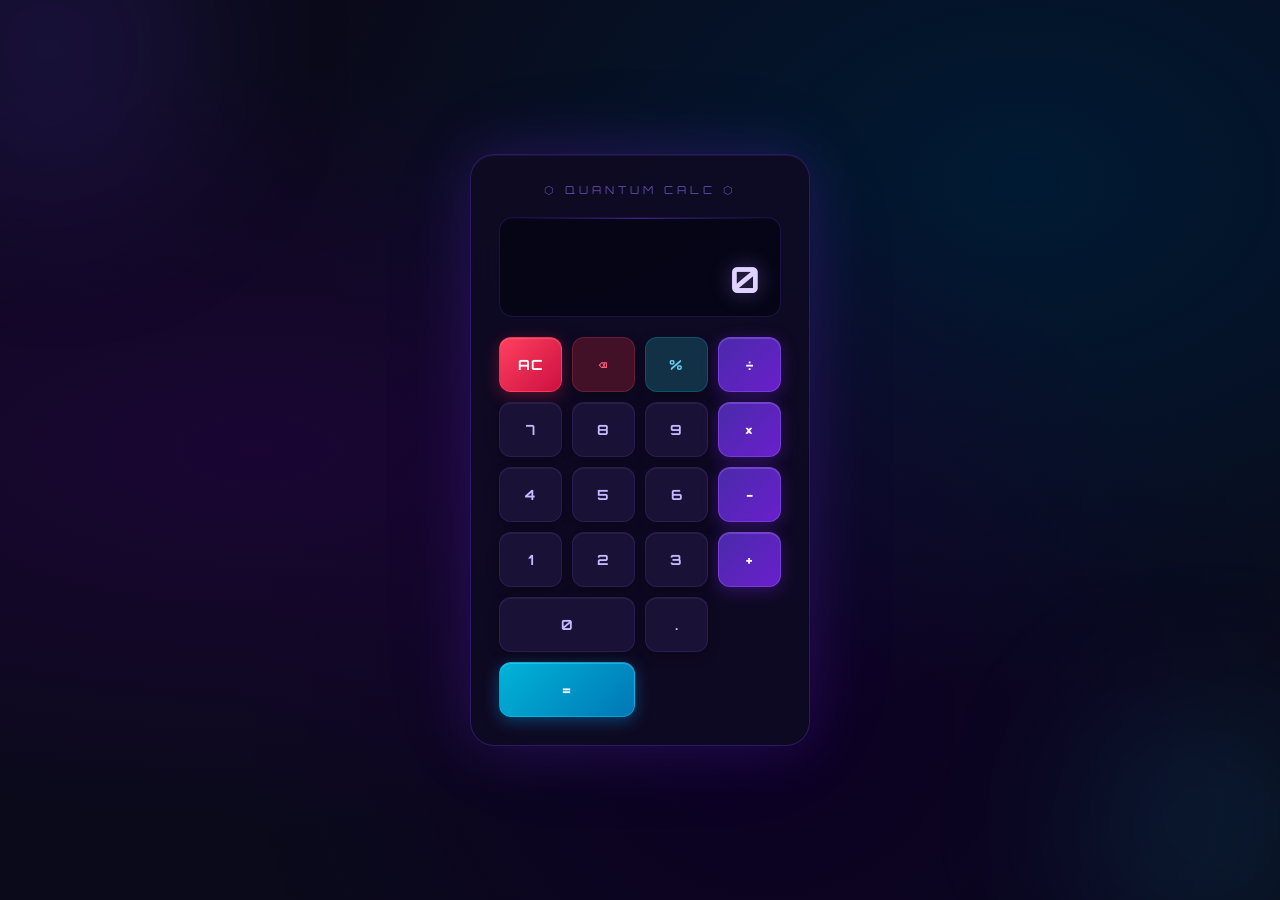
<file: index.html>
<!DOCTYPE html>
<html lang="en">
<head>
  <meta charset="UTF-8" />
  <meta name="viewport" content="width=device-width, initial-scale=1.0" />
  <title>Quantum Calculator — Daksh Jain</title>
  <link rel="stylesheet" href="style.css" />
  <link rel="preconnect" href="https://fonts.googleapis.com" />
  <link href="https://fonts.googleapis.com/css2?family=Orbitron:wght@400;700;900&family=Rajdhani:wght@300;400;600&display=swap" rel="stylesheet" />
</head>
<body>
  <div class="glow-orb orb1"></div>
  <div class="glow-orb orb2"></div>

  <div class="calc-wrapper">
    <div class="calc-header">⬡ QUANTUM CALC ⬡</div>

    <div class="display">
      <div class="expr" id="expr"></div>
      <div class="result" id="result">0</div>
    </div>

    <div class="buttons">
      <button class="btn btn-clear" onclick="clearAll()">AC</button>
      <button class="btn btn-del"   onclick="del()">⌫</button>
      <button class="btn btn-pct"   onclick="percent()">%</button>
      <button class="btn btn-op"    onclick="op('/')">÷</button>

      <button class="btn btn-num"   onclick="num('7')">7</button>
      <button class="btn btn-num"   onclick="num('8')">8</button>
      <button class="btn btn-num"   onclick="num('9')">9</button>
      <button class="btn btn-op"    onclick="op('*')">×</button>

      <button class="btn btn-num"   onclick="num('4')">4</button>
      <button class="btn btn-num"   onclick="num('5')">5</button>
      <button class="btn btn-num"   onclick="num('6')">6</button>
      <button class="btn btn-op"    onclick="op('-')">−</button>

      <button class="btn btn-num"   onclick="num('1')">1</button>
      <button class="btn btn-num"   onclick="num('2')">2</button>
      <button class="btn btn-num"   onclick="num('3')">3</button>
      <button class="btn btn-op"    onclick="op('+')">+</button>

      <button class="btn btn-num btn-zero" onclick="num('0')">0</button>
      <button class="btn btn-num"   onclick="dot()">.</button>
      <button class="btn btn-eq"    onclick="calculate()">=</button>
    </div>
  </div>

  <script src="script.js"></script>
</body>
</html>
</file>
<file: style.css>
/* ── Reset & Base ── */
*  { margin: 0; padding: 0; box-sizing: border-box; }

body {
  min-height: 100vh;
  display: flex;
  align-items: center;
  justify-content: center;
  background: #0a0a1a;
  background-image:
    radial-gradient(ellipse at 20% 50%, #1a0533 0%, transparent 60%),
    radial-gradient(ellipse at 80% 20%, #001a33 0%, transparent 50%),
    radial-gradient(ellipse at 60% 80%, #0d0025 0%, transparent 50%);
  font-family: 'Rajdhani', sans-serif;
  overflow: hidden;
}

/* ── Glow orbs ── */
.glow-orb {
  position: fixed;
  border-radius: 50%;
  filter: blur(80px);
  pointer-events: none;
  z-index: 0;
}
.orb1 { width: 300px; height: 300px; background: rgba(120,60,255,0.15); top: -100px; left: -100px; }
.orb2 { width: 250px; height: 250px; background: rgba(0,200,255,0.10); bottom: -50px; right: -50px; }

/* ── Calculator wrapper ── */
.calc-wrapper {
  position: relative;
  z-index: 1;
  background: rgba(15,10,35,0.9);
  border: 1px solid rgba(120,60,255,0.3);
  border-radius: 24px;
  padding: 28px;
  width: 340px;
  box-shadow:
    0 0 60px rgba(120,60,255,0.2),
    0 0 120px rgba(120,60,255,0.05),
    inset 0 1px 0 rgba(255,255,255,0.05);
  backdrop-filter: blur(20px);
}

/* ── Header ── */
.calc-header {
  text-align: center;
  margin-bottom: 20px;
  font-family: 'Orbitron', monospace;
  font-size: 11px;
  letter-spacing: 4px;
  color: rgba(150,120,255,0.6);
  text-transform: uppercase;
}

/* ── Display ── */
.display {
  background: rgba(5,5,20,0.8);
  border: 1px solid rgba(120,60,255,0.2);
  border-radius: 14px;
  padding: 20px 20px 14px;
  margin-bottom: 20px;
  min-height: 100px;
  display: flex;
  flex-direction: column;
  justify-content: flex-end;
  align-items: flex-end;
  position: relative;
  overflow: hidden;
}
.display::before {
  content: '';
  position: absolute;
  top: 0; left: 0; right: 0;
  height: 1px;
  background: linear-gradient(90deg, transparent, rgba(120,60,255,0.5), transparent);
}
.expr {
  font-family: 'Orbitron', monospace;
  font-size: 12px;
  color: rgba(150,120,255,0.5);
  min-height: 18px;
  word-break: break-all;
  text-align: right;
}
.result {
  font-family: 'Orbitron', monospace;
  font-size: 36px;
  font-weight: 700;
  color: #e0d4ff;
  text-shadow: 0 0 20px rgba(180,140,255,0.4);
  word-break: break-all;
  text-align: right;
  transition: all 0.1s;
}

/* ── Button grid ── */
.buttons {
  display: grid;
  grid-template-columns: repeat(4, 1fr);
  gap: 10px;
}

.btn {
  border: none;
  border-radius: 12px;
  cursor: pointer;
  font-family: 'Orbitron', monospace;
  font-size: 14px;
  font-weight: 700;
  padding: 18px 10px;
  transition: all 0.15s ease;
  position: relative;
  overflow: hidden;
  letter-spacing: 1px;
}
.btn::after {
  content: '';
  position: absolute;
  inset: 0;
  background: rgba(255,255,255,0);
  transition: background 0.15s;
}
.btn:hover::after  { background: rgba(255,255,255,0.08); }
.btn:active        { transform: scale(0.94); }

/* Number buttons */
.btn-num {
  background: rgba(30,20,60,0.8);
  border: 1px solid rgba(100,80,180,0.2);
  color: #c8b8ff;
  box-shadow: 0 4px 12px rgba(0,0,0,0.3), inset 0 1px 0 rgba(255,255,255,0.05);
}
.btn-num:hover { border-color: rgba(120,80,255,0.5); box-shadow: 0 4px 20px rgba(120,80,255,0.2), inset 0 1px 0 rgba(255,255,255,0.05); }

/* Operator buttons */
.btn-op {
  background: linear-gradient(135deg, #4a2aaa, #6a1fcc);
  border: 1px solid rgba(160,100,255,0.4);
  color: #fff;
  box-shadow: 0 4px 16px rgba(100,30,200,0.4), inset 0 1px 0 rgba(255,255,255,0.15);
}
.btn-op:hover { background: linear-gradient(135deg, #5a3acc, #7a2fee); box-shadow: 0 4px 24px rgba(120,40,255,0.6); }

/* Equals button */
.btn-eq {
  background: linear-gradient(135deg, #00b4d8, #0077b6);
  border: 1px solid rgba(0,200,255,0.4);
  color: #fff;
  grid-column: span 2;
  box-shadow: 0 4px 16px rgba(0,150,220,0.4), inset 0 1px 0 rgba(255,255,255,0.2);
}
.btn-eq:hover { background: linear-gradient(135deg, #00c4e8, #0087c6); box-shadow: 0 4px 24px rgba(0,180,255,0.6); }

/* Clear button */
.btn-clear {
  background: linear-gradient(135deg, #ff4060, #cc1040);
  border: 1px solid rgba(255,80,100,0.4);
  color: #fff;
  box-shadow: 0 4px 16px rgba(200,30,60,0.4), inset 0 1px 0 rgba(255,255,255,0.15);
}
.btn-clear:hover { box-shadow: 0 4px 24px rgba(255,60,80,0.6); }

/* Delete button */
.btn-del {
  background: rgba(80,20,40,0.8);
  border: 1px solid rgba(200,60,100,0.3);
  color: #ff6080;
  box-shadow: 0 4px 12px rgba(0,0,0,0.3);
}

/* Percent button */
.btn-pct {
  background: rgba(20,60,80,0.8);
  border: 1px solid rgba(0,160,200,0.3);
  color: #60d0f0;
  box-shadow: 0 4px 12px rgba(0,0,0,0.3);
}

/* Zero spans two columns */
.btn-zero { grid-column: span 2; }

/* Pulse animation on result update */
.pulse { animation: pulse 0.2s ease; }
@keyframes pulse {
  0%, 100% { transform: scale(1); }
  50%       { transform: scale(1.03); }
}
</file>
